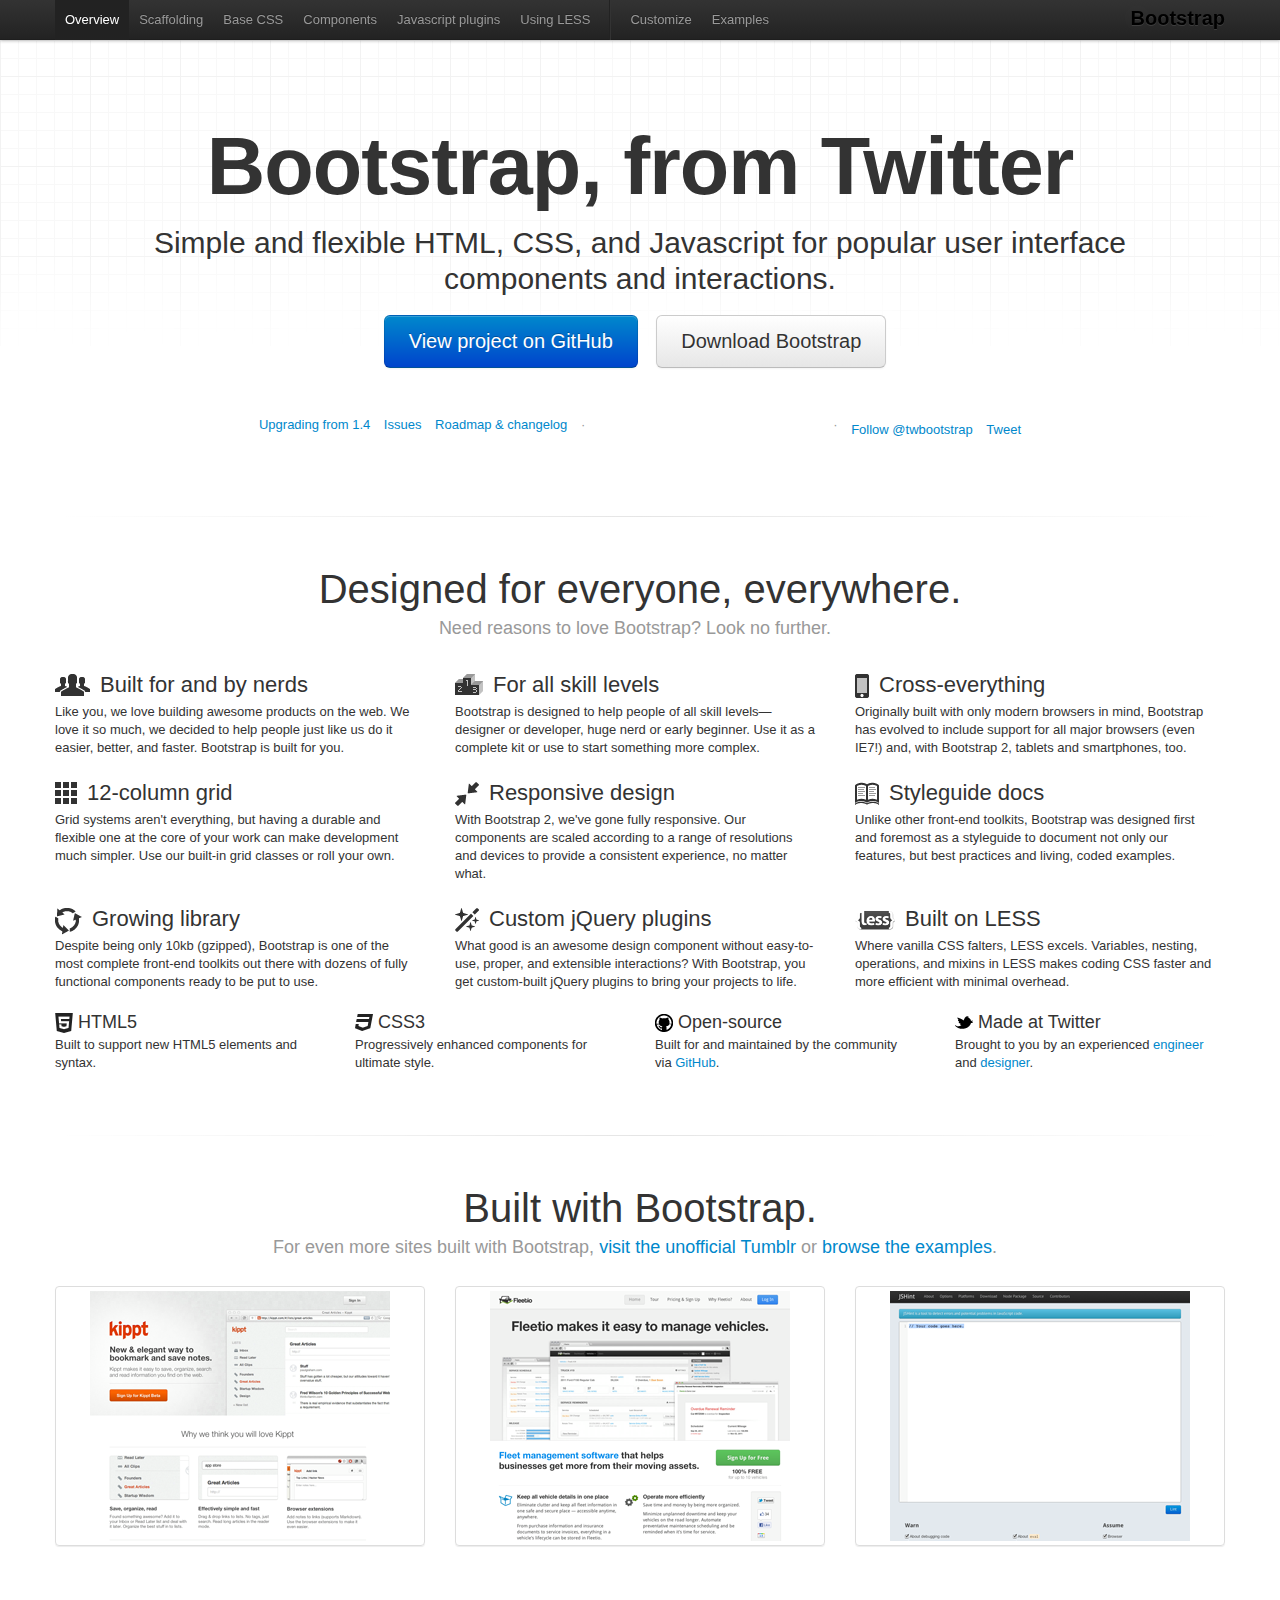
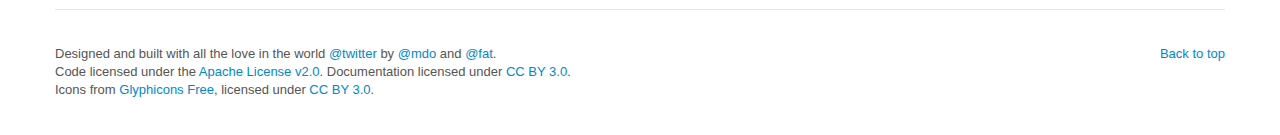
<file: twitter-bootstrap-v2/docs/index.html>
<!DOCTYPE html>
<html lang="en">
  <head>
    <meta charset="utf-8">
    <title>Bootstrap, from Twitter</title>
    <meta name="viewport" content="width=device-width, initial-scale=1.0">
    <meta name="description" content="">
    <meta name="author" content="">

    <!-- Le styles -->
    <link href="assets/css/bootstrap.css" rel="stylesheet">
    <link href="assets/css/bootstrap-responsive.css" rel="stylesheet">
    <link href="assets/css/docs.css" rel="stylesheet">
    <link href="assets/js/google-code-prettify/prettify.css" rel="stylesheet">

    <!-- Le HTML5 shim, for IE6-8 support of HTML5 elements -->
    <!--[if lt IE 9]>
      <script src="http://html5shim.googlecode.com/svn/trunk/html5.js"></script>
    <![endif]-->

    <!-- Le fav and touch icons -->
    <link rel="shortcut icon" href="assets/ico/favicon.ico">
    <link rel="apple-touch-icon" href="assets/ico/apple-touch-icon.png">
    <link rel="apple-touch-icon" sizes="72x72" href="assets/ico/apple-touch-icon-72x72.png">
    <link rel="apple-touch-icon" sizes="114x114" href="assets/ico/apple-touch-icon-114x114.png">
  </head>

  <body data-spy="scroll" data-target=".subnav" data-offset="50">


  <!-- Navbar
    ================================================== -->
    <div class="navbar navbar-fixed-top">
      <div class="navbar-inner">
        <div class="container">
          <a class="btn btn-navbar" data-toggle="collapse" data-target=".nav-collapse">
            <span class="icon-bar"></span>
            <span class="icon-bar"></span>
            <span class="icon-bar"></span>
          </a>
          <a class="brand" href="./index.html">Bootstrap</a>
          <div class="nav-collapse">
            <ul class="nav">
              <li class="active">
                <a href="./index.html">Overview</a>
              </li>
              <li class="">
                <a href="./scaffolding.html">Scaffolding</a>
              </li>
              <li class="">
                <a href="./base-css.html">Base CSS</a>
              </li>
              <li class="">
                <a href="./components.html">Components</a>
              </li>
              <li class="">
                <a href="./javascript.html">Javascript plugins</a>
              </li>
              <li class="">
                <a href="./less.html">Using LESS</a>
              </li>
              <li class="divider-vertical"></li>
              <li class="">
                <a href="./download.html">Customize</a>
              </li>
              <li class="">
                <a href="./examples.html">Examples</a>
              </li>
            </ul>
          </div>
        </div>
      </div>
    </div>

    <div class="container">

<!-- Masthead
================================================== -->
<header class="jumbotron masthead">
  <div class="inner">
    <h1>Bootstrap, from Twitter</h1>
    <p>Simple and flexible HTML, CSS, and Javascript for popular user interface components and interactions.</p>
    <p class="download-info">
      <a href="https://github.com/twitter/bootstrap/" class="btn btn-primary btn-large">View project on GitHub</a>
      <a href="assets/bootstrap.zip" class="btn btn-large">Download Bootstrap</a>
    </p>
  </div>

  <ul class="quick-links">
    <li><a href="./upgrading.html">Upgrading from 1.4</a></li>
    <li><a href="https://github.com/twitter/bootstrap/issues?state=open">Issues</a></li>
    <li><a href="https://github.com/twitter/bootstrap/wiki">Roadmap &amp; changelog</a></li>
    <li class="divider">&middot;</li>
    <li>
      <iframe class="github-btn" src="http://markdotto.github.com/github-buttons/github-btn.html?user=twitter&repo=bootstrap&type=watch&count=true" allowtransparency="true" frameborder="0" scrolling="0" width="112px" height="20px"></iframe>
    </li>
    <li>
      <iframe class="github-btn" src="http://markdotto.github.com/github-buttons/github-btn.html?user=twitter&repo=bootstrap&type=fork&count=true" allowtransparency="true" frameborder="0" scrolling="0" width="95px" height="20px"></iframe>
    </li>
    <li class="divider">&middot;</li>
    <li class="follow-btn">
      <a href="https://twitter.com/twbootstrap" class="twitter-follow-button" data-width="225px" data-link-color="#0069D6" data-show-count="true">Follow @twbootstrap</a>
    </li>
    <li class="tweet-btn">
      <a href="https://twitter.com/share" class="twitter-share-button" data-url="http://twitter.github.com/bootstrap/" data-count="horizontal" data-via="twbootstrap" data-related="mdo:Creator of Twitter Bootstrap">Tweet</a>
    </li>
  </ul>
</header>

<hr class="soften">

<div class="marketing">
  <h1>Designed for everyone, everywhere.</h1>
  <p class="marketing-byline">Need reasons to love Bootstrap? Look no further.</p>
  <div class="row">
    <div class="span4">
      <img class="bs-icon" src="assets/img/glyphicons/glyphicons_042_group.png">
      <h2>Built for and by nerds</h2>
      <p>Like you, we love building awesome products on the web. We love it so much, we decided to help people just like us do it easier, better, and faster. Bootstrap is built for you.</p>
    </div>
    <div class="span4">
      <img class="bs-icon" src="assets/img/glyphicons/glyphicons_079_podium.png">
      <h2>For all skill levels</h2>
      <p>Bootstrap is designed to help people of all skill levels&mdash;designer or developer, huge nerd or early beginner. Use it as a complete kit or use to start something more complex.</p>
    </div>
    <div class="span4">
      <img class="bs-icon" src="assets/img/glyphicons/glyphicons_163_iphone.png">
      <h2>Cross-everything</h2>
      <p>Originally built with only modern browsers in mind, Bootstrap has evolved to include support for all major browsers (even IE7!) and, with Bootstrap 2, tablets and smartphones, too.</p>
    </div>
  </div><!--/row-->
  <div class="row">
    <div class="span4">
      <img class="bs-icon" src="assets/img/glyphicons/glyphicons_155_show_thumbnails.png">
      <h2>12-column grid</h2>
      <p>Grid systems aren't everything, but having a durable and flexible one at the core of your work can make development much simpler. Use our built-in grid classes or roll your own.</p>
    </div>
    <div class="span4">
      <img class="bs-icon" src="assets/img/glyphicons/glyphicons_214_resize_small.png">
      <h2>Responsive design</h2>
      <p>With Bootstrap 2, we've gone fully responsive. Our components are scaled according to a range of resolutions and devices to provide a consistent experience, no matter what.</p>
    </div>
    <div class="span4">
      <img class="bs-icon" src="assets/img/glyphicons/glyphicons_266_book_open.png">
      <h2>Styleguide docs</h2>
      <p>Unlike other front-end toolkits, Bootstrap was designed first and foremost as a styleguide to document not only our features, but best practices and living, coded examples.</p>
    </div>
  </div><!--/row-->
  <div class="row">
    <div class="span4">
      <img class="bs-icon" src="assets/img/glyphicons/glyphicons_082_roundabout.png">
      <h2>Growing library</h2>
      <p>Despite being only 10kb (gzipped), Bootstrap is one of the most complete front-end toolkits out there with dozens of fully functional components ready to be put to use.</p>
    </div>
    <div class="span4">
      <img class="bs-icon" src="assets/img/glyphicons/glyphicons_009_magic.png">
      <h2>Custom jQuery plugins</h2>
      <p>What good is an awesome design component without easy-to-use, proper, and extensible interactions? With Bootstrap, you get custom-built jQuery plugins to bring your projects to life.</p>
    </div>
    <div class="span4">
      <img class="bs-icon" src="assets/img/less-small.png">
      <h2>Built on LESS</h2>
      <p>Where vanilla CSS falters, LESS excels. Variables, nesting, operations, and mixins in LESS makes coding CSS faster and more efficient with minimal overhead.</p>
    </div>
  </div><!--/row-->
  <div class="row">
    <div class="span3">
      <img class="small-bs-icon" src="assets/img/icon-html5.png">
      <h3>HTML5</h3>
      <p>Built to support new HTML5 elements and syntax.</p>
    </div>
    <div class="span3">
      <img class="small-bs-icon" src="assets/img/icon-css3.png">
      <h3>CSS3</h3>
      <p>Progressively enhanced components for ultimate style.</p>
    </div>
    <div class="span3">
      <img class="small-bs-icon" src="assets/img/icon-github.png">
      <h3>Open-source</h3>
      <p>Built for and maintained by the community via <a href="https://github.com">GitHub</a>.</p>
    </div>
    <div class="span3">
      <img class="small-bs-icon" src="assets/img/icon-twitter.png">
      <h3>Made at Twitter</h3>
      <p>Brought to you by an experienced <a href="http://twitter.com/fat">engineer</a> and <a href="http://twitter.com/mdo">designer</a>.</p>
    </div>
  </div><!--/row-->

  <hr class="soften">

  <h1>Built with Bootstrap.</h1>
  <p class="marketing-byline">For even more sites built with Bootstrap, <a href="http://builtwithbootstrap.tumblr.com/" target="_blank">visit the unofficial Tumblr</a> or <a href="./examples.html">browse the examples</a>.</p>
  <ul class="thumbnails example-sites">
    <li class="span4">
      <a class="thumbnail" href="http://kippt.com/" target="_blank">
        <img src="assets/img/example-sites/kippt.png" alt="Kippt">
      </a>
    </li>
    <li class="span4">
      <a class="thumbnail" href="http://www.fleetio.com/" target="_blank">
        <img src="assets/img/example-sites/fleetio.png" alt="Fleetio">
      </a>
    </li>
    <li class="span4">
      <a class="thumbnail" href="http://www.jshint.com/" target="_blank">
        <img src="assets/img/example-sites/jshint.png" alt="JS Hint">
      </a>
    </li>
  </ul>

</div><!-- /.marketing -->

     <!-- Footer
      ================================================== -->
      <footer class="footer">
        <p class="pull-right"><a href="#">Back to top</a></p>
        <p>Designed and built with all the love in the world <a href="http://twitter.com/twitter" target="_blank">@twitter</a> by <a href="http://twitter.com/mdo" target="_blank">@mdo</a> and <a href="http://twitter.com/fat" target="_blank">@fat</a>.</p>
        <p>Code licensed under the <a href="http://www.apache.org/licenses/LICENSE-2.0" target="_blank">Apache License v2.0</a>. Documentation licensed under <a href="http://creativecommons.org/licenses/by/3.0/">CC BY 3.0</a>.</p>
        <p>Icons from <a href="http://glyphicons.com">Glyphicons Free</a>, licensed under <a href="http://creativecommons.org/licenses/by/3.0/">CC BY 3.0</a>.</p>
      </footer>

    </div><!-- /container -->



    <!-- Le javascript
    ================================================== -->
    <!-- Placed at the end of the document so the pages load faster -->
    <script type="text/javascript" src="http://platform.twitter.com/widgets.js"></script>
    <script src="assets/js/jquery.js"></script>
    <script src="assets/js/google-code-prettify/prettify.js"></script>
    <script src="assets/js/bootstrap-transition.js"></script>
    <script src="assets/js/bootstrap-alert.js"></script>
    <script src="assets/js/bootstrap-modal.js"></script>
    <script src="assets/js/bootstrap-dropdown.js"></script>
    <script src="assets/js/bootstrap-scrollspy.js"></script>
    <script src="assets/js/bootstrap-tab.js"></script>
    <script src="assets/js/bootstrap-tooltip.js"></script>
    <script src="assets/js/bootstrap-popover.js"></script>
    <script src="assets/js/bootstrap-button.js"></script>
    <script src="assets/js/bootstrap-collapse.js"></script>
    <script src="assets/js/bootstrap-carousel.js"></script>
    <script src="assets/js/bootstrap-typeahead.js"></script>
    <script src="assets/js/application.js"></script>


  </body>
</html>
</file>
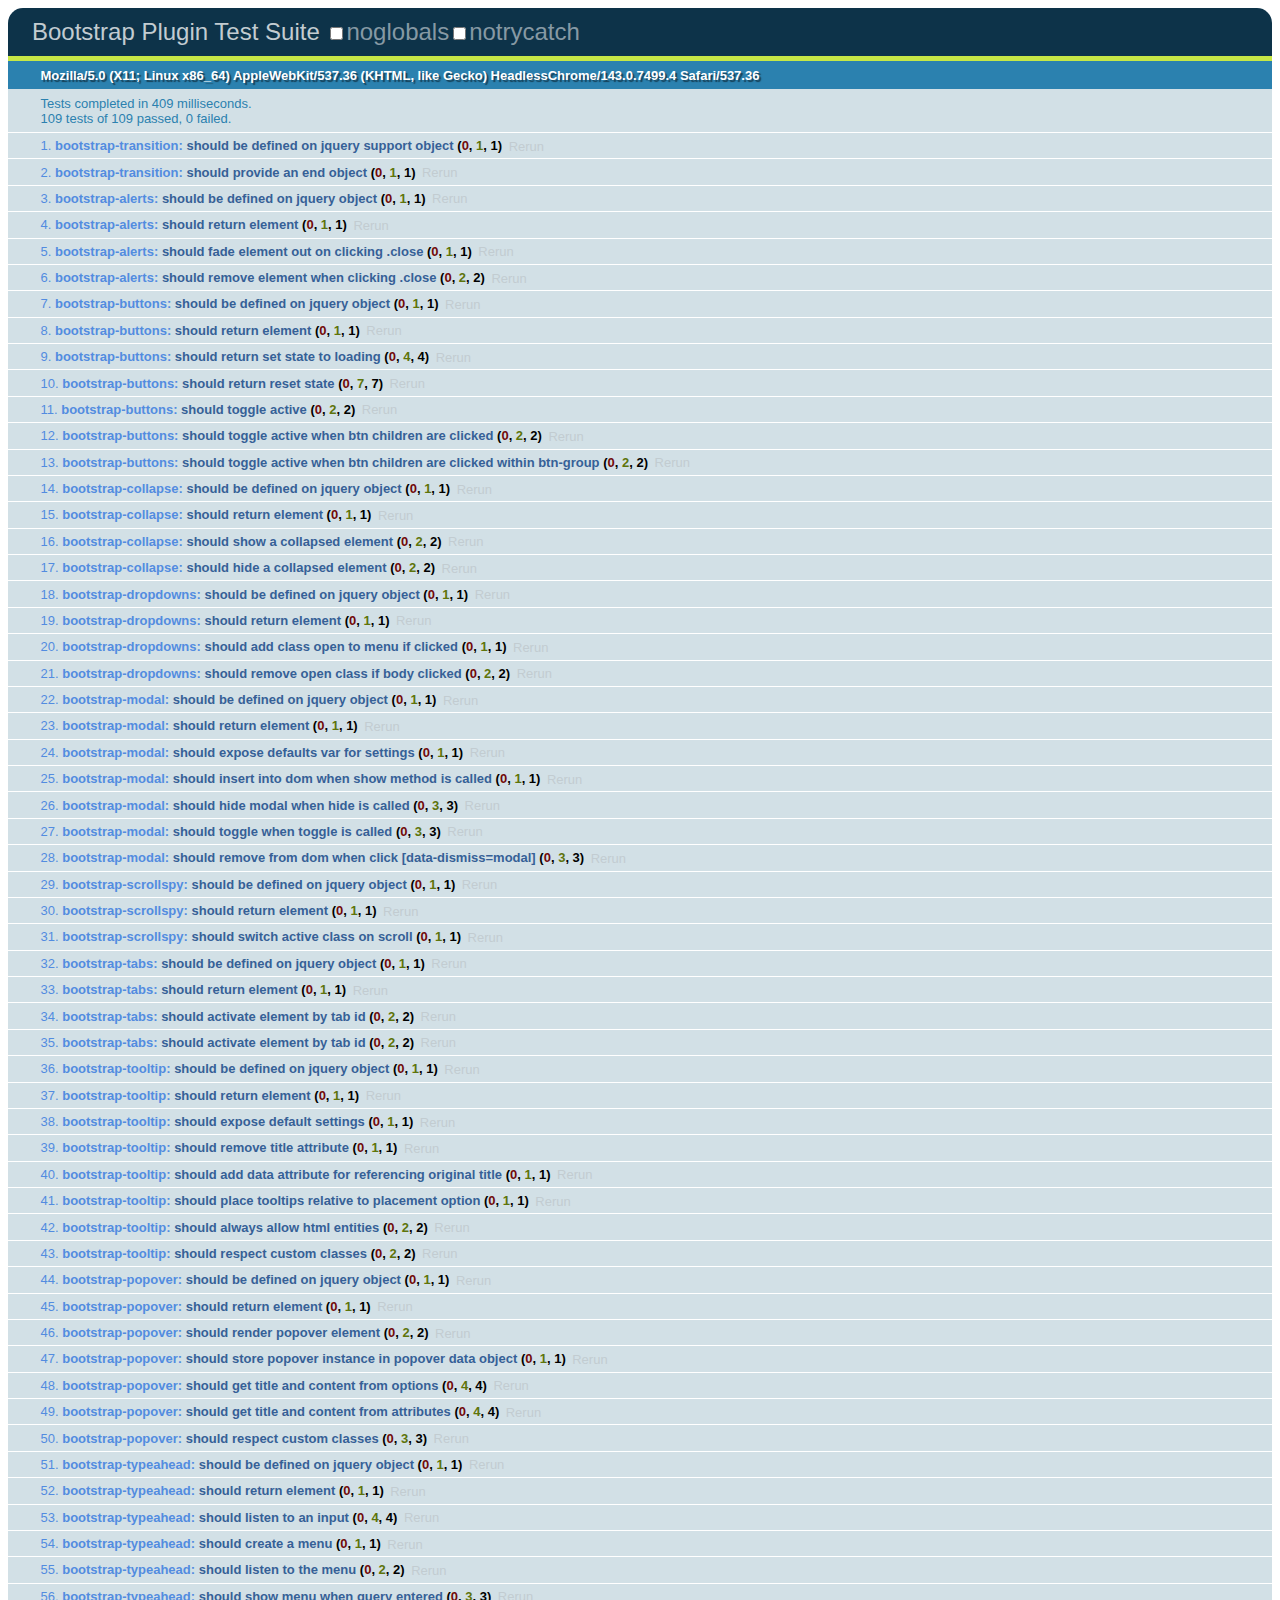
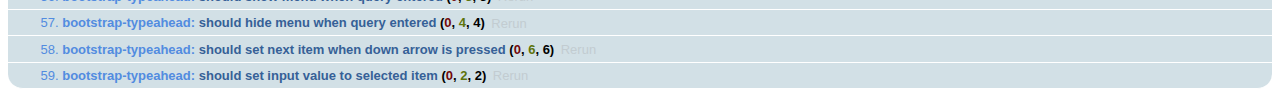
<file: twitter-bootstrap-v2/js/tests/index.html>
<!DOCTYPE HTML>
<html>
<head>
  <title>Bootstrap Plugin Test Suite</title>

  <!-- jquery -->
  <!--<script src="http://code.jquery.com/jquery-1.7.min.js"></script>-->
  <script src="vendor/jquery.js"></script>

  <!-- qunit -->
  <link rel="stylesheet" href="vendor/qunit.css" type="text/css" media="screen" />
  <script src="vendor/qunit.js"></script>

  <!--  plugin sources -->
  <script src="../../js/bootstrap-transition.js"></script>
  <script src="../../js/bootstrap-alert.js"></script>
  <script src="../../js/bootstrap-button.js"></script>
  <script src="../../js/bootstrap-collapse.js"></script>
  <script src="../../js/bootstrap-dropdown.js"></script>
  <script src="../../js/bootstrap-modal.js"></script>
  <script src="../../js/bootstrap-scrollspy.js"></script>
  <script src="../../js/bootstrap-tab.js"></script>
  <script src="../../js/bootstrap-tooltip.js"></script>
  <script src="../../js/bootstrap-popover.js"></script>
  <script src="../../js/bootstrap-typeahead.js"></script>

  <!-- unit tests -->
  <script src="unit/bootstrap-transition.js"></script>
  <script src="unit/bootstrap-alert.js"></script>
  <script src="unit/bootstrap-button.js"></script>
  <script src="unit/bootstrap-collapse.js"></script>
  <script src="unit/bootstrap-dropdown.js"></script>
  <script src="unit/bootstrap-modal.js"></script>
  <script src="unit/bootstrap-scrollspy.js"></script>
  <script src="unit/bootstrap-tab.js"></script>
  <script src="unit/bootstrap-tooltip.js"></script>
  <script src="unit/bootstrap-popover.js"></script>
  <script src="unit/bootstrap-typeahead.js"></script>

<body>
  <div>
    <h1 id="qunit-header">Bootstrap Plugin Test Suite</h1>
    <h2 id="qunit-banner"></h2>
    <h2 id="qunit-userAgent"></h2>
    <ol id="qunit-tests"></ol>
    <div id="qunit-fixture"></div>
  </div>
</body>
</html>
</file>
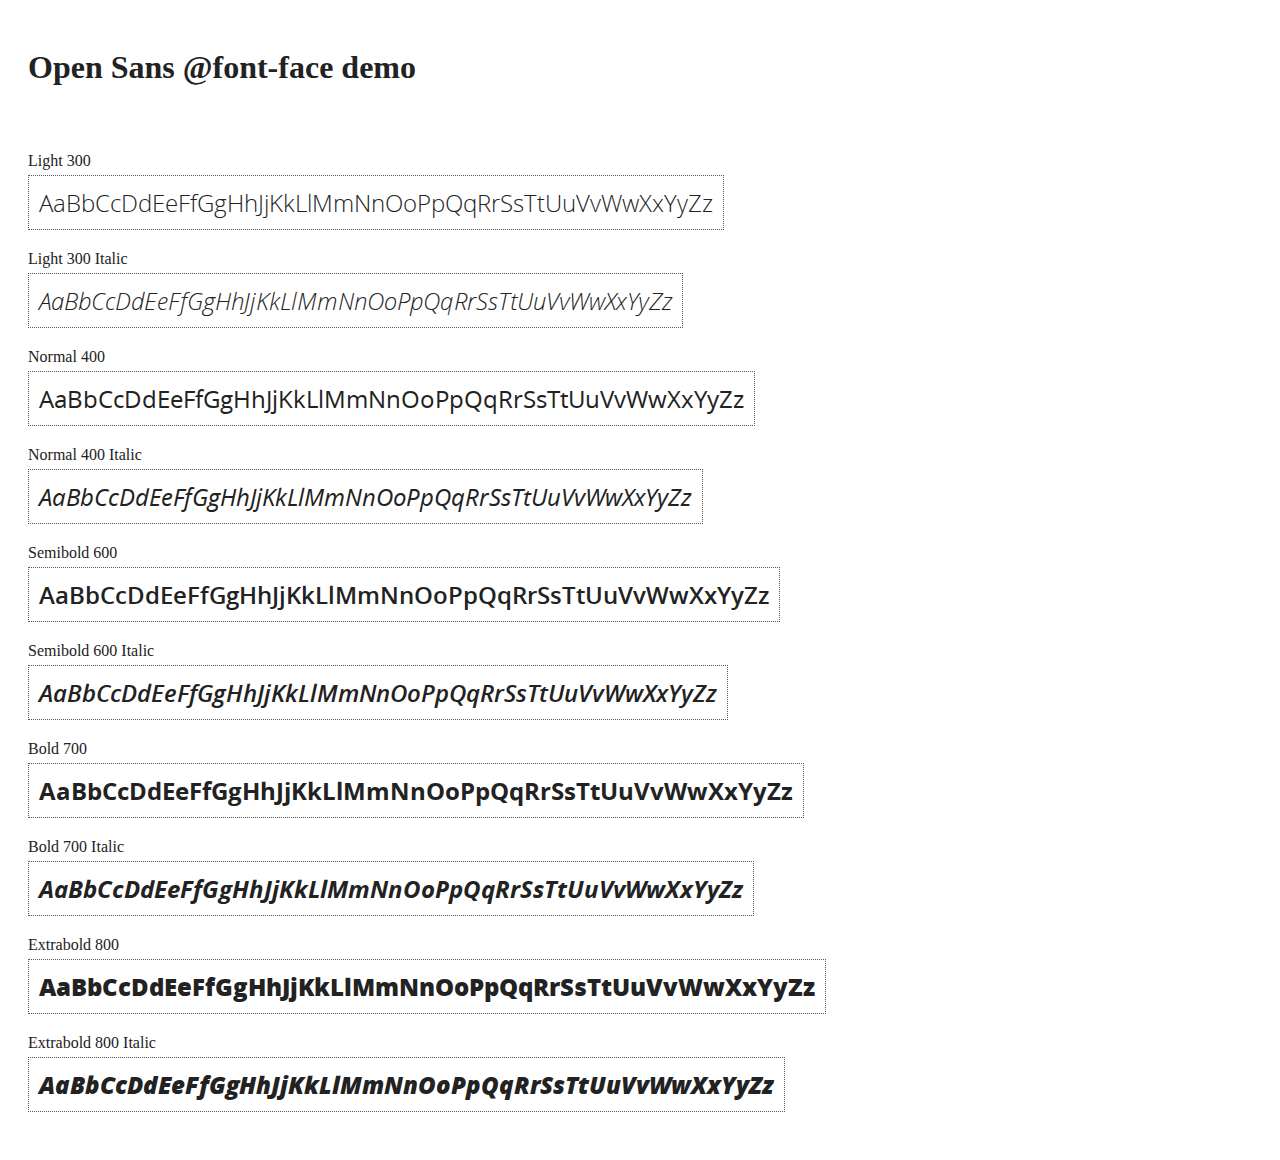
<file: js/vendor/angular-1.5.0-rc.0/docs/components/open-sans-fontface-1.0.4/index.html>
<!DOCTYPE html>
<html>
	<head>
		<title>Open Sans @font-face demo</title>
		<meta charset="UTF-8" />
		<link rel="stylesheet" href="open-sans.css" type="text/css" />
		<style>
		body {
			padding: 20px;
			color: #222;
			background: #fff;
		}

		span { display: block; }

		.font-demo {
			display: inline-block;
			margin: 5px 0 20px;
			padding: 10px;
			border: 1px dotted #555;
			font-family: 'Open Sans';
			font-size: 24px;
		}
		</style>
	</head>
	<body>
		<h1>Open Sans @font-face demo</h1>
		<div style="margin-bottom:20px">
			<iframe src="http://ghbtns.com/github-btn.html?user=FontFaceKit&amp;repo=open-sans&amp;type=watch&amp;count=true"
					style="width:110px;height:20px;border:0"></iframe>
			<iframe src="http://ghbtns.com/github-btn.html?user=FontFaceKit&amp;repo=open-sans&amp;type=fork&amp;count=true"
					style="width:95px;height:20px;border:0"></iframe>
		</div>

		<span>Light 300</span>
		<div class="font-demo" style="font-weight:300">
			AaBbCcDdEeFfGgHhJjKkLlMmNnOoPpQqRrSsTtUuVvWwXxYyZz
		</div>

		<span>Light 300 Italic</span>
		<div class="font-demo" style="font-weight:300;font-style:italic">
			AaBbCcDdEeFfGgHhJjKkLlMmNnOoPpQqRrSsTtUuVvWwXxYyZz
		</div>

		<span>Normal 400</span>
		<div class="font-demo">
			AaBbCcDdEeFfGgHhJjKkLlMmNnOoPpQqRrSsTtUuVvWwXxYyZz
		</div>

		<span>Normal 400 Italic</span>
		<div class="font-demo" style="font-style:italic">
			AaBbCcDdEeFfGgHhJjKkLlMmNnOoPpQqRrSsTtUuVvWwXxYyZz
		</div>

		<span>Semibold 600</span>
		<div class="font-demo" style="font-weight:600">
			AaBbCcDdEeFfGgHhJjKkLlMmNnOoPpQqRrSsTtUuVvWwXxYyZz
		</div>

		<span>Semibold 600 Italic</span>
		<div class="font-demo" style="font-weight:600;font-style:italic">
			AaBbCcDdEeFfGgHhJjKkLlMmNnOoPpQqRrSsTtUuVvWwXxYyZz
		</div>

		<span>Bold 700</span>
		<div class="font-demo" style="font-weight:700">
			AaBbCcDdEeFfGgHhJjKkLlMmNnOoPpQqRrSsTtUuVvWwXxYyZz
		</div>

		<span>Bold 700 Italic</span>
		<div class="font-demo" style="font-weight:700;font-style:italic">
			AaBbCcDdEeFfGgHhJjKkLlMmNnOoPpQqRrSsTtUuVvWwXxYyZz
		</div>

		<span>Extrabold 800</span>
		<div class="font-demo" style="font-weight:800">
			AaBbCcDdEeFfGgHhJjKkLlMmNnOoPpQqRrSsTtUuVvWwXxYyZz
		</div>

		<span>Extrabold 800 Italic</span>
		<div class="font-demo" style="font-weight:800;font-style:italic">
			AaBbCcDdEeFfGgHhJjKkLlMmNnOoPpQqRrSsTtUuVvWwXxYyZz
		</div>
	</body>
</html>
</file>
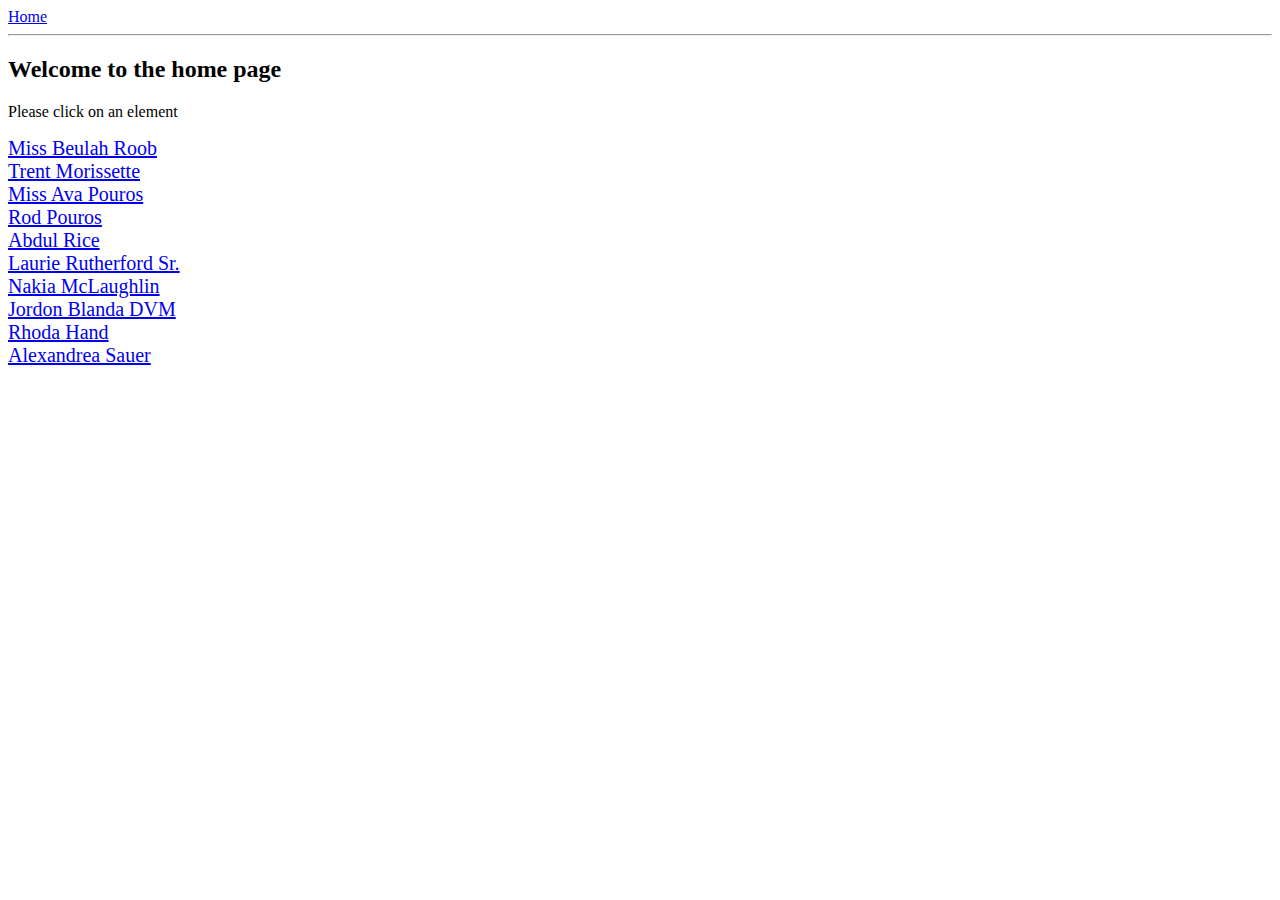
<file: js/vendor/angular-1.5.0-rc.0/docs/examples/example-anchoringExample/index.html>
<!doctype html>
<html lang="en">
<head>
  <meta charset="UTF-8">
  <title>Example - example-anchoringExample</title>
  <link href="animations.css" rel="stylesheet" type="text/css">
  

  <script src="../../../angular.min.js"></script>
  <script src="../../../angular-animate.js"></script>
  <script src="../../../angular-route.js"></script>
  <script src="script.js"></script>
  

  
</head>
<body ng-app="anchoringExample">
  <a href="#/">Home</a>
<hr />
<div class="view-container">
  <div ng-view class="view"></div>
</div>
</body>
</html>
</file>
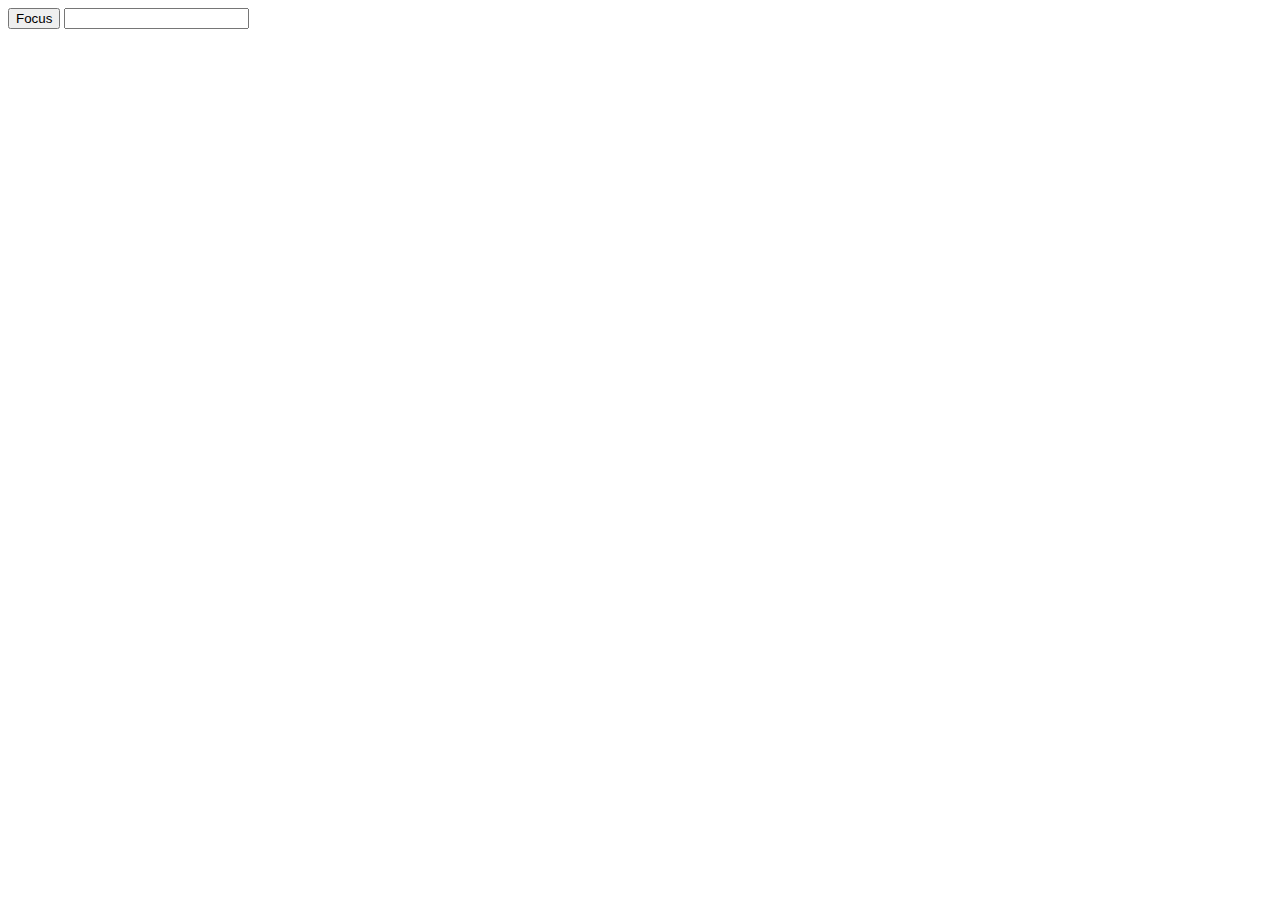
<file: js/vendor/angular-1.5.0-rc.0/docs/examples/example-error-$rootScope-inprog/index.html>
<!doctype html>
<html lang="en">
<head>
  <meta charset="UTF-8">
  <title>Example - example-error-$rootScope-inprog</title>
  

  <script src="../../../angular.min.js"></script>
  <script src="app.js"></script>
  

  
</head>
<body ng-app="app">
  <button ng-click="focusInput = true">Focus</button>
<input ng-focus="count = count + 1" set-focus-if="focusInput" />
</body>
</html>
</file>
<file: twitter-bootstrap-v2/docs/assets/js/google-code-prettify/prettify.css>
.com { color: #93a1a1; }
.lit { color: #195f91; }
.pun, .opn, .clo { color: #93a1a1; }
.fun { color: #dc322f; }
.str, .atv { color: #D14; }
.kwd, .linenums .tag { color: #1e347b; }
.typ, .atn, .dec, .var { color: teal; }
.pln { color: #48484c; }

.prettyprint {
  padding: 8px;
  background-color: #f7f7f9;
  border: 1px solid #e1e1e8;
}
.prettyprint.linenums {
  -webkit-box-shadow: inset 40px 0 0 #fbfbfc, inset 41px 0 0 #ececf0;
     -moz-box-shadow: inset 40px 0 0 #fbfbfc, inset 41px 0 0 #ececf0;
          box-shadow: inset 40px 0 0 #fbfbfc, inset 41px 0 0 #ececf0;
}

/* Specify class=linenums on a pre to get line numbering */
ol.linenums {
  margin: 0 0 0 33px; /* IE indents via margin-left */
} 
ol.linenums li {
  padding-left: 12px;
  color: #bebec5;
  line-height: 18px;
  text-shadow: 0 1px 0 #fff;
}
</file>
<file: js/vendor/angular-1.5.0-rc.0/docs/components/open-sans-fontface-1.0.4/open-sans.css>
/* Open Sans @font-face kit */

/* BEGIN Light */
@font-face {
  font-family: 'Open Sans';
  src: url('fonts/Light/OpenSans-Light.eot');
  src: url('fonts/Light/OpenSans-Light.eot?#iefix') format('embedded-opentype'),
       url('fonts/Light/OpenSans-Light.woff') format('woff'),
       url('fonts/Light/OpenSans-Light.ttf') format('truetype'),
       url('fonts/Light/OpenSans-Light.svg#OpenSansLight') format('svg');
  font-weight: 300;
  font-style: normal;
}
/* END Light */

/* BEGIN Light Italic */
@font-face {
  font-family: 'Open Sans';
  src: url('fonts/LightItalic/OpenSans-LightItalic.eot');
  src: url('fonts/LightItalic/OpenSans-LightItalic.eot?#iefix') format('embedded-opentype'),
       url('fonts/LightItalic/OpenSans-LightItalic.woff') format('woff'),
       url('fonts/LightItalic/OpenSans-LightItalic.ttf') format('truetype'),
       url('fonts/LightItalic/OpenSans-LightItalic.svg#OpenSansLightItalic') format('svg');
  font-weight: 300;
  font-style: italic;
}
/* END Light Italic */

/* BEGIN Regular */
@font-face {
  font-family: 'Open Sans';
  src: url('fonts/Regular/OpenSans-Regular.eot');
  src: url('fonts/Regular/OpenSans-Regular.eot?#iefix') format('embedded-opentype'),
       url('fonts/Regular/OpenSans-Regular.woff') format('woff'),
       url('fonts/Regular/OpenSans-Regular.ttf') format('truetype'),
       url('fonts/Regular/OpenSans-Regular.svg#OpenSansRegular') format('svg');
  font-weight: normal;
  font-style: normal;
}
/* END Regular */

/* BEGIN Italic */
@font-face {
  font-family: 'Open Sans';
  src: url('fonts/Italic/OpenSans-Italic.eot');
  src: url('fonts/Italic/OpenSans-Italic.eot?#iefix') format('embedded-opentype'),
       url('fonts/Italic/OpenSans-Italic.woff') format('woff'),
       url('fonts/Italic/OpenSans-Italic.ttf') format('truetype'),
       url('fonts/Italic/OpenSans-Italic.svg#OpenSansItalic') format('svg');
  font-weight: normal;
  font-style: italic;
}
/* END Italic */

/* BEGIN Semibold */
@font-face {
  font-family: 'Open Sans';
  src: url('fonts/Semibold/OpenSans-Semibold.eot');
  src: url('fonts/Semibold/OpenSans-Semibold.eot?#iefix') format('embedded-opentype'),
       url('fonts/Semibold/OpenSans-Semibold.woff') format('woff'),
       url('fonts/Semibold/OpenSans-Semibold.ttf') format('truetype'),
       url('fonts/Semibold/OpenSans-Semibold.svg#OpenSansSemibold') format('svg');
  font-weight: 600;
  font-style: normal;
}
/* END Semibold */

/* BEGIN Semibold Italic */
@font-face {
  font-family: 'Open Sans';
  src: url('fonts/SemiboldItalic/OpenSans-SemiboldItalic.eot');
  src: url('fonts/SemiboldItalic/OpenSans-SemiboldItalic.eot?#iefix') format('embedded-opentype'),
       url('fonts/SemiboldItalic/OpenSans-SemiboldItalic.woff') format('woff'),
       url('fonts/SemiboldItalic/OpenSans-SemiboldItalic.ttf') format('truetype'),
       url('fonts/SemiboldItalic/OpenSans-SemiboldItalic.svg#OpenSansSemiboldItalic') format('svg');
  font-weight: 600;
  font-style: italic;
}
/* END Semibold Italic */

/* BEGIN Bold */
@font-face {
  font-family: 'Open Sans';
  src: url('fonts/Bold/OpenSans-Bold.eot');
  src: url('fonts/Bold/OpenSans-Bold.eot?#iefix') format('embedded-opentype'),
       url('fonts/Bold/OpenSans-Bold.woff') format('woff'),
       url('fonts/Bold/OpenSans-Bold.ttf') format('truetype'),
       url('fonts/Bold/OpenSans-Bold.svg#OpenSansBold') format('svg');
  font-weight: bold;
  font-style: normal;
}
/* END Bold */

/* BEGIN Bold Italic */
@font-face {
  font-family: 'Open Sans';
  src: url('fonts/BoldItalic/OpenSans-BoldItalic.eot');
  src: url('fonts/BoldItalic/OpenSans-BoldItalic.eot?#iefix') format('embedded-opentype'),
       url('fonts/BoldItalic/OpenSans-BoldItalic.woff') format('woff'),
       url('fonts/BoldItalic/OpenSans-BoldItalic.ttf') format('truetype'),
       url('fonts/BoldItalic/OpenSans-BoldItalic.svg#OpenSansBoldItalic') format('svg');
  font-weight: bold;
  font-style: italic;
}
/* END Bold Italic */

/* BEGIN Extrabold */
@font-face {
  font-family: 'Open Sans';
  src: url('fonts/ExtraBold/OpenSans-ExtraBold.eot');
  src: url('fonts/ExtraBold/OpenSans-ExtraBold.eot?#iefix') format('embedded-opentype'),
       url('fonts/ExtraBold/OpenSans-ExtraBold.woff') format('woff'),
       url('fonts/ExtraBold/OpenSans-ExtraBold.ttf') format('truetype'),
       url('fonts/ExtraBold/OpenSans-ExtraBold.svg#OpenSansExtrabold') format('svg');
  font-weight: 800;
  font-style: normal;
}
/* END Extrabold */

/* BEGIN Extrabold Italic */
@font-face {
  font-family: 'Open Sans';
  src: url('fonts/ExtraBoldItalic/OpenSans-ExtraBoldItalic.eot');
  src: url('fonts/ExtraBoldItalic/OpenSans-ExtraBoldItalic.eot?#iefix') format('embedded-opentype'),
       url('fonts/ExtraBoldItalic/OpenSans-ExtraBoldItalic.woff') format('woff'),
       url('fonts/ExtraBoldItalic/OpenSans-ExtraBoldItalic.ttf') format('truetype'),
       url('fonts/ExtraBoldItalic/OpenSans-ExtraBoldItalic.svg#OpenSansExtraboldItalic') format('svg');
  font-weight: 800;
  font-style: italic;
}
/* END Extrabold Italic */
</file>
<file: twitter-bootstrap-v2/docs/assets/css/docs.css>
/* Add additional stylesheets below
-------------------------------------------------- */
/*
  Bootstrap's documentation styles
  Special styles for presenting Bootstrap's documentation and examples
*/


/* Body and structure
-------------------------------------------------- */
body {
  position: relative;
  padding-top: 90px;
  background-color: #fff;
  background-image: url(../img/grid-18px-masked.png);
  background-repeat: repeat-x;
  background-position: 0 40px;
}


/* Tweak navbar brand link to be super sleek
-------------------------------------------------- */
.navbar-fixed-top .brand {
  padding-right: 0;
  padding-left: 0;
  margin-left: 20px;
  float: right;
  font-weight: bold;
  color: #000;
  text-shadow: 0 1px 0 rgba(255,255,255,.1), 0 0 30px rgba(255,255,255,.125);
  -webkit-transition: all .2s linear;
     -moz-transition: all .2s linear;
          transition: all .2s linear;
}
.navbar-fixed-top .brand:hover {
  text-decoration: none;
}


/* Space out sub-sections more
-------------------------------------------------- */
section {
  padding-top: 60px;
}

/* Faded out hr */
hr.soften {
  height: 1px;
  margin: 54px 0;
  background-image: -webkit-linear-gradient(left, rgba(0,0,0,0), rgba(0,0,0,.1), rgba(0,0,0,0));
  background-image:    -moz-linear-gradient(left, rgba(0,0,0,0), rgba(0,0,0,.1), rgba(0,0,0,0));
  background-image:     -ms-linear-gradient(left, rgba(0,0,0,0), rgba(0,0,0,.1), rgba(0,0,0,0));
  background-image:      -o-linear-gradient(left, rgba(0,0,0,0), rgba(0,0,0,.1), rgba(0,0,0,0));
  border: 0;
}


/* Jumbotrons
-------------------------------------------------- */
.jumbotron {
  position: relative;
}
.jumbotron h1 {
  margin-bottom: 9px;
  font-size: 81px;
  letter-spacing: -1px;
  line-height: 1;
}
.jumbotron p {
  margin-bottom: 18px;
  font-weight: 300;
}
.jumbotron .btn-large {
  font-size: 20px;
  font-weight: normal;
  padding: 14px 24px;
  margin-right: 10px;
  -webkit-border-radius: 6px;
     -moz-border-radius: 6px;
          border-radius: 6px;
}

/* Masthead (docs home) */
.masthead {
  padding-top: 36px;
  margin-bottom: 72px;
}
.masthead h1,
.masthead p {
  text-align: center;
}
.masthead h1 {
  margin-bottom: 18px;
}
.masthead p {
  margin-left: 5%;
  margin-right: 5%;
  font-size: 30px;
  line-height: 36px;
}


/* Specific jumbotrons
------------------------- */
/* supporting docs pages */
.subhead {
  padding-bottom: 0;
  margin-bottom: 9px;
}
.subhead h1 {
  font-size: 54px;
}

/* Subnav */
.subnav {
  width: 100%;
  height: 36px;
  background-color: #eeeeee; /* Old browsers */
  background-repeat: repeat-x; /* Repeat the gradient */
  background-image: -moz-linear-gradient(top, #f5f5f5 0%, #eeeeee 100%); /* FF3.6+ */
  background-image: -webkit-gradient(linear, left top, left bottom, color-stop(0%,#f5f5f5), color-stop(100%,#eeeeee)); /* Chrome,Safari4+ */
  background-image: -webkit-linear-gradient(top, #f5f5f5 0%,#eeeeee 100%); /* Chrome 10+,Safari 5.1+ */
  background-image: -ms-linear-gradient(top, #f5f5f5 0%,#eeeeee 100%); /* IE10+ */
  background-image: -o-linear-gradient(top, #f5f5f5 0%,#eeeeee 100%); /* Opera 11.10+ */
  filter: progid:DXImageTransform.Microsoft.gradient( startColorstr='#f5f5f5', endColorstr='#eeeeee',GradientType=0 ); /* IE6-9 */
  background-image: linear-gradient(top, #f5f5f5 0%,#eeeeee 100%); /* W3C */
  border: 1px solid #e5e5e5;
  -webkit-border-radius: 4px;
     -moz-border-radius: 4px;
          border-radius: 4px;
}
.subnav .nav {
  margin-bottom: 0;
}
.subnav .nav > li > a {
  margin: 0;
  padding-top:    11px;
  padding-bottom: 11px;
  border-left: 1px solid #f5f5f5;
  border-right: 1px solid #e5e5e5;
  -webkit-border-radius: 0;
     -moz-border-radius: 0;
          border-radius: 0;
}
.subnav .nav > .active > a,
.subnav .nav > .active > a:hover {
  padding-left: 13px;
  color: #777;
  background-color: #e9e9e9;
  border-right-color: #ddd;
  border-left: 0;
  -webkit-box-shadow: inset 0 3px 5px rgba(0,0,0,.05);
     -moz-box-shadow: inset 0 3px 5px rgba(0,0,0,.05);
          box-shadow: inset 0 3px 5px rgba(0,0,0,.05);
}
.subnav .nav > .active > a .caret,
.subnav .nav > .active > a:hover .caret {
  border-top-color: #777;
}
.subnav .nav > li:first-child > a,
.subnav .nav > li:first-child > a:hover {
  border-left: 0;
  padding-left: 12px;
  -webkit-border-radius: 4px 0 0 4px;
     -moz-border-radius: 4px 0 0 4px;
          border-radius: 4px 0 0 4px;
}
.subnav .nav > li:last-child > a {
  border-right: 0;
}
.subnav .dropdown-menu {
  -webkit-border-radius: 0 0 4px 4px;
     -moz-border-radius: 0 0 4px 4px;
          border-radius: 0 0 4px 4px;
}

/* Fixed subnav on scroll, but only for 980px and up (sorry IE!) */
@media (min-width: 980px) {
  .subnav-fixed {
    position: fixed;
    top: 40px;
    left: 0;
    right: 0;
    z-index: 1020; /* 10 less than .navbar-fixed to prevent any overlap */
    border-color: #d5d5d5;
    border-width: 0 0 1px; /* drop the border on the fixed edges */
    -webkit-border-radius: 0;
       -moz-border-radius: 0;
            border-radius: 0;
    -webkit-box-shadow: inset 0 1px 0 #fff, 0 1px 5px rgba(0,0,0,.1);
       -moz-box-shadow: inset 0 1px 0 #fff, 0 1px 5px rgba(0,0,0,.1);
            box-shadow: inset 0 1px 0 #fff, 0 1px 5px rgba(0,0,0,.1);
    filter: progid:DXImageTransform.Microsoft.gradient(enabled=false); /* IE6-9 */
  }
  .subnav-fixed .nav {
    width: 938px;
    margin: 0 auto;
    padding: 0 1px;
  }
  .subnav .nav > li:first-child > a,
  .subnav .nav > li:first-child > a:hover {
    -webkit-border-radius: 0;
       -moz-border-radius: 0;
            border-radius: 0;
  }
}


/* Quick links
-------------------------------------------------- */
.quick-links {
  min-height: 30px;
  padding: 5px 20px;
  margin: 36px 0;
  list-style: none;
  text-align: center;
  overflow: hidden;
}
.quick-links li {
  display: inline;
  margin: 0 5px;
  color: #999;
}
.quick-links .github-btn,
.quick-links .tweet-btn,
.quick-links .follow-btn {
  position: relative;
  top: 5px;
}


/* Marketing section of Overview
-------------------------------------------------- */
.marketing .row {
  margin-bottom: 9px;
}
.marketing h1 {
  margin: 36px 0 27px;
  font-size: 40px;
  font-weight: 300;
  text-align: center;
}
.marketing h2,
.marketing h3 {
  font-weight: 300;
}
.marketing h2 {
  font-size: 22px;
}
.marketing p {
  margin-right: 10px;
}
.marketing .bs-icon {
  float: left;
  margin: 7px 10px 0 0;
  opacity: .8;
}
.marketing .small-bs-icon {
  float: left;
  margin: 4px 5px 0 0;
}



/* Footer
-------------------------------------------------- */
.footer {
  margin-top: 45px;
  padding: 35px 0 36px;
  border-top: 1px solid #e5e5e5;
}
.footer p {
  margin-bottom: 0;
  color: #555;
}



/* Special grid styles
-------------------------------------------------- */
.show-grid {
  margin-top: 10px;
  margin-bottom: 20px;
}
.show-grid [class*="span"] {
  background-color: #eee;
  text-align: center;
  -webkit-border-radius: 3px;
     -moz-border-radius: 3px;
          border-radius: 3px;
  min-height: 30px;
  line-height: 30px;
}
.show-grid:hover [class*="span"] {
  background: #ddd;
}
.show-grid .show-grid {
  margin-top: 0;
  margin-bottom: 0;
}
.show-grid .show-grid [class*="span"] {
  background-color: #ccc;
}


/* Render mini layout previews
-------------------------------------------------- */
.mini-layout {
  border: 1px solid #ddd;
  -webkit-border-radius: 6px;
     -moz-border-radius: 6px;
          border-radius: 6px;
  -webkit-box-shadow: 0 1px 2px rgba(0,0,0,.075);
     -moz-box-shadow: 0 1px 2px rgba(0,0,0,.075);
          box-shadow: 0 1px 2px rgba(0,0,0,.075);
}
.mini-layout {
  height: 240px;
  margin-bottom: 20px;
  padding: 9px;
}
.mini-layout div {
  -webkit-border-radius: 3px;
     -moz-border-radius: 3px;
          border-radius: 3px;
}
.mini-layout .mini-layout-body {
  background-color: #dceaf4;
  margin: 0 auto;
  width: 70%;
  height: 240px;
}
.mini-layout.fluid .mini-layout-sidebar,
.mini-layout.fluid .mini-layout-header,
.mini-layout.fluid .mini-layout-body {
  float: left;
}
.mini-layout.fluid .mini-layout-sidebar {
  background-color: #bbd8e9;
  width: 20%;
  height: 240px;
}
.mini-layout.fluid .mini-layout-body {
  width: 77.5%;
  margin-left: 2.5%;
}


/* Popover docs
-------------------------------------------------- */
.popover-well {
  min-height: 160px;
}
.popover-well .popover {
  display: block;
}
.popover-well .popover-wrapper {
  width: 50%;
  height: 160px;
  float: left;
  margin-left: 55px;
  position: relative;
}
.popover-well .popover-menu-wrapper {
  height: 80px;
}
.large-bird {
  margin: 5px 0 0 310px;
  opacity: .1;
}


/* Download page
-------------------------------------------------- */
.download .page-header {
  margin-top: 36px;
}
.page-header .toggle-all {
  margin-top: 5px;
}

/* Space out h3s when following a section */
.download h3 {
  margin-bottom: 5px;
}
.download-builder input + h3,
.download-builder .checkbox + h3 {
  margin-top: 9px;
}

/* Fields for variables */
.download-builder input[type=text] {
  margin-bottom: 9px;
  font-family: Menlo, Monaco, "Courier New", monospace;
  font-size: 12px;
  color: #d14;
}
.download-builder input[type=text]:focus {
  background-color: #fff;
}

/* Custom, larger checkbox labels */
.download .checkbox {
  padding: 6px 10px 6px 25px;
  color: #555;
  background-color: #f9f9f9;
  -webkit-border-radius: 3px;
     -moz-border-radius: 3px;
          border-radius: 3px;
  cursor: pointer;
}
.download .checkbox:hover {
  color: #333;
  background-color: #f5f5f5;
}
.download .checkbox small {
  font-size: 12px;
  color: #777;
}

/* Variables section */
#variables label {
  margin-bottom: 0;
}

/* Giant download button */
.download-btn {
  margin: 36px 0 108px;
}
.download p,
.download h4 {
  max-width: 50%;
  margin: 0 auto;
  color: #999;
  text-align: center;
}
.download h4 {
  margin-bottom: 0;
}
.download p {
  margin-bottom: 18px;
}
.download-btn .btn {
  display: block;
  width: auto;
  padding: 19px 24px;
  margin-bottom: 27px;
  font-size: 30px;
  line-height: 1;
  text-align: center;
  -webkit-border-radius: 6px;
     -moz-border-radius: 6px;
          border-radius: 6px;
}



/* Color swatches on LESS docs page
-------------------------------------------------- */
/* Sets the width of the td */
.swatch-col {
  width: 30px;
}
/* Le swatch */
.swatch {
  display: inline-block;
  width: 30px;
  height: 20px;
  margin: -6px 0;
  -webkit-border-radius: 3px;
     -moz-border-radius: 3px;
          border-radius: 3px;
}
/* For white swatches, give a border */
.swatch-bordered {
  width: 28px;
  height: 18px;
  border: 1px solid #eee;
}


/* Misc
-------------------------------------------------- */


.browser-support {
  max-width: 100%;
}

/* Make tables spaced out a bit more */
h2 + table,
h3 + table,
h4 + table,
h2 + .row {
  margin-top: 5px;
}

/* Example sites showcase */
.example-sites img {
  max-width: 100%;
  margin: 0 auto;
}
.marketing-byline {
  margin: -18px 0 27px;
  font-size: 18px;
  font-weight: 300;
  line-height: 24px;
  color: #999;
  text-align: center;
}

.scrollspy-example {
  height: 200px;
  overflow: auto;
  position: relative;
}

/* Remove bottom margin on example forms in wells */
form.well {
  padding: 14px;
}

/* Tighten up spacing */
.well hr {
  margin: 18px 0;
}

/* Fake the :focus state to demo it */
.focused {
  border-color: rgba(82,168,236,.8);
  -webkit-box-shadow: inset 0 1px 3px rgba(0,0,0,.1), 0 0 8px rgba(82,168,236,.6);
     -moz-box-shadow: inset 0 1px 3px rgba(0,0,0,.1), 0 0 8px rgba(82,168,236,.6);
          box-shadow: inset 0 1px 3px rgba(0,0,0,.1), 0 0 8px rgba(82,168,236,.6);
  outline: 0;
}

/* For input sizes, make them display block */
.docs-input-sizes select,
.docs-input-sizes input[type=text] {
  display: block;
  margin-bottom: 9px;
}

/* Icons
------------------------- */
.the-icons {
  margin-left: 0;
  list-style: none;
}
.the-icons i:hover {
  background-color: rgba(255,0,0,.25);
}

/* Eaxmples page
------------------------- */
.bootstrap-examples .thumbnail {
  margin-bottom: 9px;
  background-color: #fff;
}


/* Responsive Docs
-------------------------------------------------- */
@media (max-width: 480px) {

  /* Reduce padding above jumbotron */
  body {
    padding-top: 70px;
  }

  /* Change up some type stuff */
  h2 {
    margin-top: 27px;
  }
  h2 small {
    display: block;
    line-height: 18px;
  }
  h3 {
    margin-top: 18px;
  }

  /* Adjust the jumbotron */
  .jumbotron h1,
  .jumbotron p {
    text-align: center;
    margin-right: 0;
  }
  .jumbotron h1 {
    font-size: 45px;
    margin-right: 0;
  }
  .jumbotron p {
    margin-right: 0;
    margin-left: 0;
    font-size: 18px;
    line-height: 24px;
  }
  .jumbotron .btn {
    display: block;
    font-size: 18px;
    padding: 10px 14px;
    margin: 0 auto 10px;
  }
  /* Masthead (home page jumbotron) */
  .masthead {
    padding-top: 0;
  }

  /* Don't space out quick links so much */
  .quick-links {
    margin: 40px 0 0;
  }
  /* hide the bullets on mobile since our horizontal space is limited */
  .quick-links .divider {
    display: none;
  }

  /* center example sites */
  .example-sites {
    margin-left: 0;
  }
  .example-sites > li {
    float: none;
    display: block;
    max-width: 280px;
    margin: 0 auto 18px;
    text-align: center;
  }
  .example-sites .thumbnail > img {
    max-width: 270px;
  }

  table code {
    white-space: normal;
    word-wrap: break-word;
    word-break: break-all;
  }

  /* Modal example */
  .modal-example .modal {
    position: relative;
    top: auto;
    right: auto;
    bottom: auto;
    left: auto;
  }

}


@media (max-width: 768px) {

  /* Remove any padding from the body */
  body {
    padding-top: 0;
  }

  /* Jumbotron buttons */
  .jumbotron .btn {
    margin-bottom: 10px;
  }

  /* Subnav */
  .subnav {
    position: static;
    top: auto;
    z-index: auto;
    width: auto;
    height: auto;
    background: #fff; /* whole background property since we use a background-image for gradient */
    -webkit-box-shadow: none;
       -moz-box-shadow: none;
            box-shadow: none;
  }
  .subnav .nav > li {
    float: none;
  }
  .subnav .nav > li > a {
    border: 0;
  }
  .subnav .nav > li + li > a {
    border-top: 1px solid #e5e5e5;
  }
  .subnav .nav > li:first-child > a,
  .subnav .nav > li:first-child > a:hover {
      -webkit-border-radius: 4px 4px 0 0;
         -moz-border-radius: 4px 4px 0 0;
              border-radius: 4px 4px 0 0;
  }

  /* Popovers */
  .large-bird {
    display: none;
  }
  .popover-well .popover-wrapper {
    margin-left: 0;
  }

  /* Space out the show-grid examples */
  .show-grid [class*="span"] {
    margin-bottom: 5px;
  }

  /* Unfloat the back to top link in footer */
  .footer .pull-right {
    float: none;
  }
  .footer p {
    margin-bottom: 9px;
  }

}


@media (min-width: 480px) and (max-width: 768px) {

  /* Scale down the jumbotron content */
  .jumbotron h1 {
    font-size: 54px;
  }
  .jumbotron p {
    margin-right: 0;
    margin-left: 0;
  }

}


@media (min-width: 768px) and (max-width: 980px) {

  /* Remove any padding from the body */
  body {
    padding-top: 0;
  }

  /* Scale down the jumbotron content */
  .jumbotron h1 {
    font-size: 72px;
  }

}


@media (max-width: 980px) {

  /* Unfloat brand */
  .navbar-fixed-top .brand {
    float: left;
    margin-left: 0;
    padding-left: 10px;
    padding-right: 10px;
  }

  /* Inline-block quick links for more spacing */
  .quick-links li {
    display: inline-block;
    margin: 5px;
  }

}


/* LARGE DESKTOP SCREENS */
@media (min-width: 1210px) {

  /* Update subnav container */
  .subnav-fixed .nav {
    width: 1168px; /* 2px less to account for left/right borders being removed when in fixed mode */
  }

}
</file>
<file: twitter-bootstrap-v2/js/tests/vendor/qunit.css>
/**
 * QUnit - A JavaScript Unit Testing Framework
 *
 * http://docs.jquery.com/QUnit
 *
 * Copyright (c) 2012 John Resig, Jörn Zaefferer
 * Dual licensed under the MIT (MIT-LICENSE.txt)
 * or GPL (GPL-LICENSE.txt) licenses.
 */

/** Font Family and Sizes */

#qunit-tests, #qunit-header, #qunit-banner, #qunit-testrunner-toolbar, #qunit-userAgent, #qunit-testresult {
	font-family: "Helvetica Neue Light", "HelveticaNeue-Light", "Helvetica Neue", Calibri, Helvetica, Arial, sans-serif;
}

#qunit-testrunner-toolbar, #qunit-userAgent, #qunit-testresult, #qunit-tests li { font-size: small; }
#qunit-tests { font-size: smaller; }


/** Resets */

#qunit-tests, #qunit-tests ol, #qunit-header, #qunit-banner, #qunit-userAgent, #qunit-testresult {
	margin: 0;
	padding: 0;
}


/** Header */

#qunit-header {
	padding: 0.5em 0 0.5em 1em;

	color: #8699a4;
	background-color: #0d3349;

	font-size: 1.5em;
	line-height: 1em;
	font-weight: normal;

	border-radius: 15px 15px 0 0;
	-moz-border-radius: 15px 15px 0 0;
	-webkit-border-top-right-radius: 15px;
	-webkit-border-top-left-radius: 15px;
}

#qunit-header a {
	text-decoration: none;
	color: #c2ccd1;
}

#qunit-header a:hover,
#qunit-header a:focus {
	color: #fff;
}

#qunit-banner {
	height: 5px;
}

#qunit-testrunner-toolbar {
	padding: 0.5em 0 0.5em 2em;
	color: #5E740B;
	background-color: #eee;
}

#qunit-userAgent {
	padding: 0.5em 0 0.5em 2.5em;
	background-color: #2b81af;
	color: #fff;
	text-shadow: rgba(0, 0, 0, 0.5) 2px 2px 1px;
}


/** Tests: Pass/Fail */

#qunit-tests {
	list-style-position: inside;
}

#qunit-tests li {
	padding: 0.4em 0.5em 0.4em 2.5em;
	border-bottom: 1px solid #fff;
	list-style-position: inside;
}

#qunit-tests.hidepass li.pass, #qunit-tests.hidepass li.running  {
	display: none;
}

#qunit-tests li strong {
	cursor: pointer;
}

#qunit-tests li a {
	padding: 0.5em;
	color: #c2ccd1;
	text-decoration: none;
}
#qunit-tests li a:hover,
#qunit-tests li a:focus {
	color: #000;
}

#qunit-tests ol {
	margin-top: 0.5em;
	padding: 0.5em;

	background-color: #fff;

	border-radius: 15px;
	-moz-border-radius: 15px;
	-webkit-border-radius: 15px;

	box-shadow: inset 0px 2px 13px #999;
	-moz-box-shadow: inset 0px 2px 13px #999;
	-webkit-box-shadow: inset 0px 2px 13px #999;
}

#qunit-tests table {
	border-collapse: collapse;
	margin-top: .2em;
}

#qunit-tests th {
	text-align: right;
	vertical-align: top;
	padding: 0 .5em 0 0;
}

#qunit-tests td {
	vertical-align: top;
}

#qunit-tests pre {
	margin: 0;
	white-space: pre-wrap;
	word-wrap: break-word;
}

#qunit-tests del {
	background-color: #e0f2be;
	color: #374e0c;
	text-decoration: none;
}

#qunit-tests ins {
	background-color: #ffcaca;
	color: #500;
	text-decoration: none;
}

/*** Test Counts */

#qunit-tests b.counts                       { color: black; }
#qunit-tests b.passed                       { color: #5E740B; }
#qunit-tests b.failed                       { color: #710909; }

#qunit-tests li li {
	margin: 0.5em;
	padding: 0.4em 0.5em 0.4em 0.5em;
	background-color: #fff;
	border-bottom: none;
	list-style-position: inside;
}

/*** Passing Styles */

#qunit-tests li li.pass {
	color: #5E740B;
	background-color: #fff;
	border-left: 26px solid #C6E746;
}

#qunit-tests .pass                          { color: #528CE0; background-color: #D2E0E6; }
#qunit-tests .pass .test-name               { color: #366097; }

#qunit-tests .pass .test-actual,
#qunit-tests .pass .test-expected           { color: #999999; }

#qunit-banner.qunit-pass                    { background-color: #C6E746; }

/*** Failing Styles */

#qunit-tests li li.fail {
	color: #710909;
	background-color: #fff;
	border-left: 26px solid #EE5757;
	white-space: pre;
}

#qunit-tests > li:last-child {
	border-radius: 0 0 15px 15px;
	-moz-border-radius: 0 0 15px 15px;
	-webkit-border-bottom-right-radius: 15px;
	-webkit-border-bottom-left-radius: 15px;
}

#qunit-tests .fail                          { color: #000000; background-color: #EE5757; }
#qunit-tests .fail .test-name,
#qunit-tests .fail .module-name             { color: #000000; }

#qunit-tests .fail .test-actual             { color: #EE5757; }
#qunit-tests .fail .test-expected           { color: green;   }

#qunit-banner.qunit-fail                    { background-color: #EE5757; }


/** Result */

#qunit-testresult {
	padding: 0.5em 0.5em 0.5em 2.5em;

	color: #2b81af;
	background-color: #D2E0E6;

	border-bottom: 1px solid white;
}

/** Fixture */

#qunit-fixture {
	position: absolute;
	top: -10000px;
	left: -10000px;
}

/** Runoff */

#qunit-fixture {
  display:none;
}
</file>
<file: js/vendor/angular-1.5.0-rc.0/docs/examples/example-anchoringExample/animations.css>
.record {
  display:block;
  font-size:20px;
}
.profile {
  background:black;
  color:white;
  font-size:100px;
}
.view-container {
  position:relative;
}
.view-container > .view.ng-animate {
  position:absolute;
  top:0;
  left:0;
  width:100%;
  min-height:500px;
}
.view.ng-enter, .view.ng-leave,
.record.ng-anchor {
  transition:0.5s linear all;
}
.view.ng-enter {
  transform:translateX(100%);
}
.view.ng-enter.ng-enter-active, .view.ng-leave {
  transform:translateX(0%);
}
.view.ng-leave.ng-leave-active {
  transform:translateX(-100%);
}
.record.ng-anchor-out {
  background:red;
}
</file>
